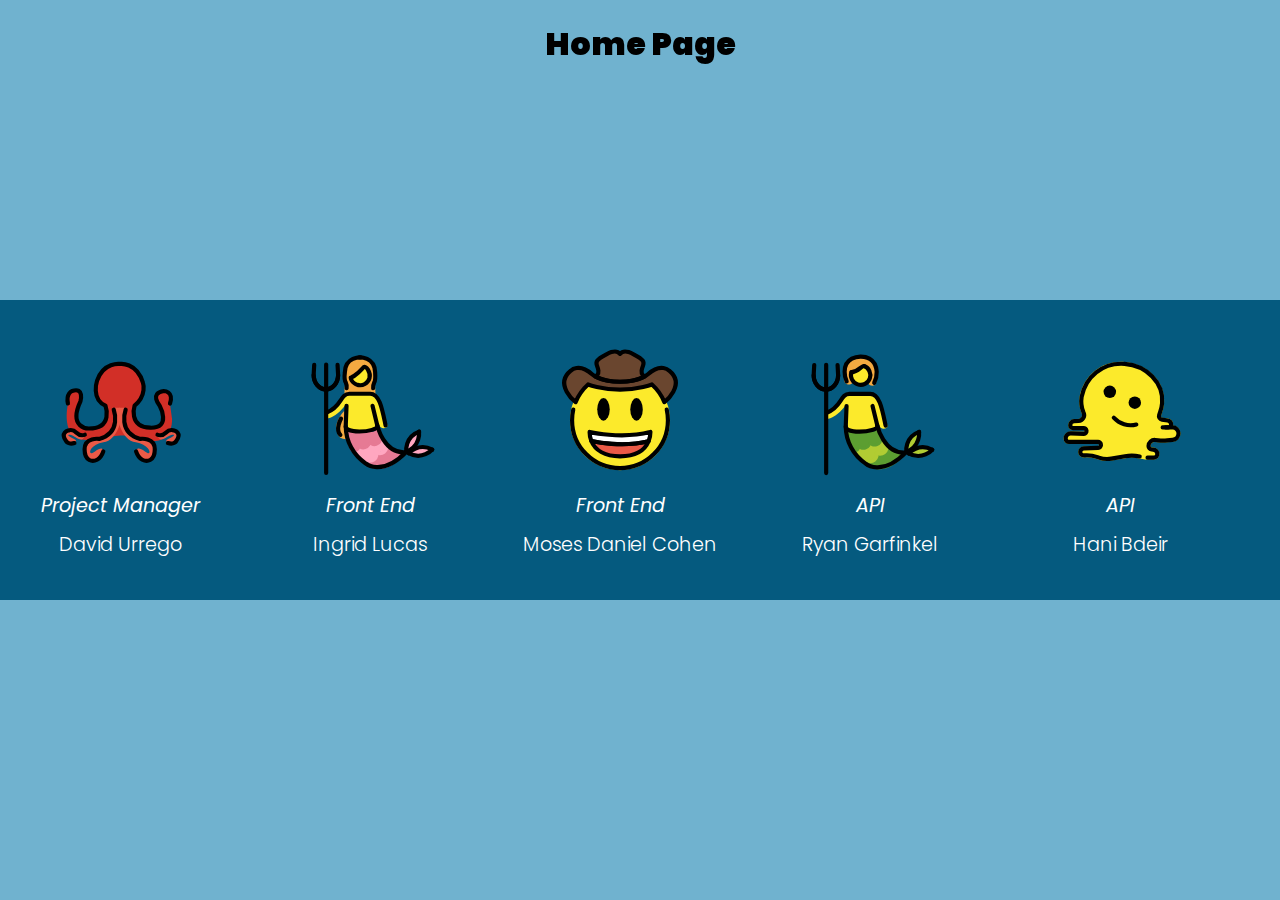
<file: about.html>
<!DOCTYPE html>
<html lang="en">
<head>
    <meta charset="UTF-8">
    <meta name="viewport" content="width=device-width, initial-scale=1.0">
    <link rel="stylesheet" href="css/about.css">
    <title>Document</title>
</head>
<body>
    <div class="home-page"><a href="https://cardboardmc.com/">Home Page</a></div>
    <div class="wrapper">
        <div class="track">

            <div class="member">
                <img src="images/david.svg" alt="">
                <div class="role">Project Manager</div>
                <div class="name">David Urrego</div>
            </div>
            <div class="member">
                <img src="images/ingrid.svg" alt="">

                <div class="role">Front End</div>
                <div class="name">Ingrid Lucas</div>
            </div>
            <div class="member">
                <img src="images/daniel.svg" alt="">

                <div class="role">Front End</div>
                <div class="name">Moses Daniel Cohen</div>
            </div>
            <div class="member">
                <img src="images/ryan.svg" alt="">

                <div class="role">API</div>
                <div class="name">Ryan Garfinkel</div>
            </div>
            <div class="member">
                <img src="images/hani.svg" alt="">

                <div class="role">API</div>
                <div class="name">Hani Bdeir</div>
            </div>
            <div class="member">
                <img src="images/paul.svg" alt="">

                <div class="role">Database</div>
                <div class="name">Paul Puhnaty</div>
            </div>



        </div>

        <div class="track2">

            <div class="member">
                <img src="images/david.svg" alt="">
                <div class="role">Project Manager</div>
                <div class="name">David Urrego</div>
            </div>
            <div class="member">
                <img src="images/ingrid.svg" alt="">

                <div class="role">Front End</div>
                <div class="name">Ingrid Lucas</div>
            </div>
            <div class="member">
                <img src="images/daniel.svg" alt="">

                <div class="role">Front End</div>
                <div class="name">Daniel Cohen</div>
            </div>
            <div class="member">
                <img src="images/ryan.svg" alt="">

                <div class="role">API</div>
                <div class="name">Ryan Garfinkel</div>
            </div>
            <div class="member">
                <img src="images/hani.svg" alt="">

                <div class="role">API</div>
                <div class="name">Hani Bdeir</div>
            </div>
            <div class="member">
                <img src="images/paul.svg" alt="">

                <div class="role">Database</div>
                <div class="name">Paul Puhnaty</div>
            </div>



        </div>
    </div>
</body>
</html>
</file>
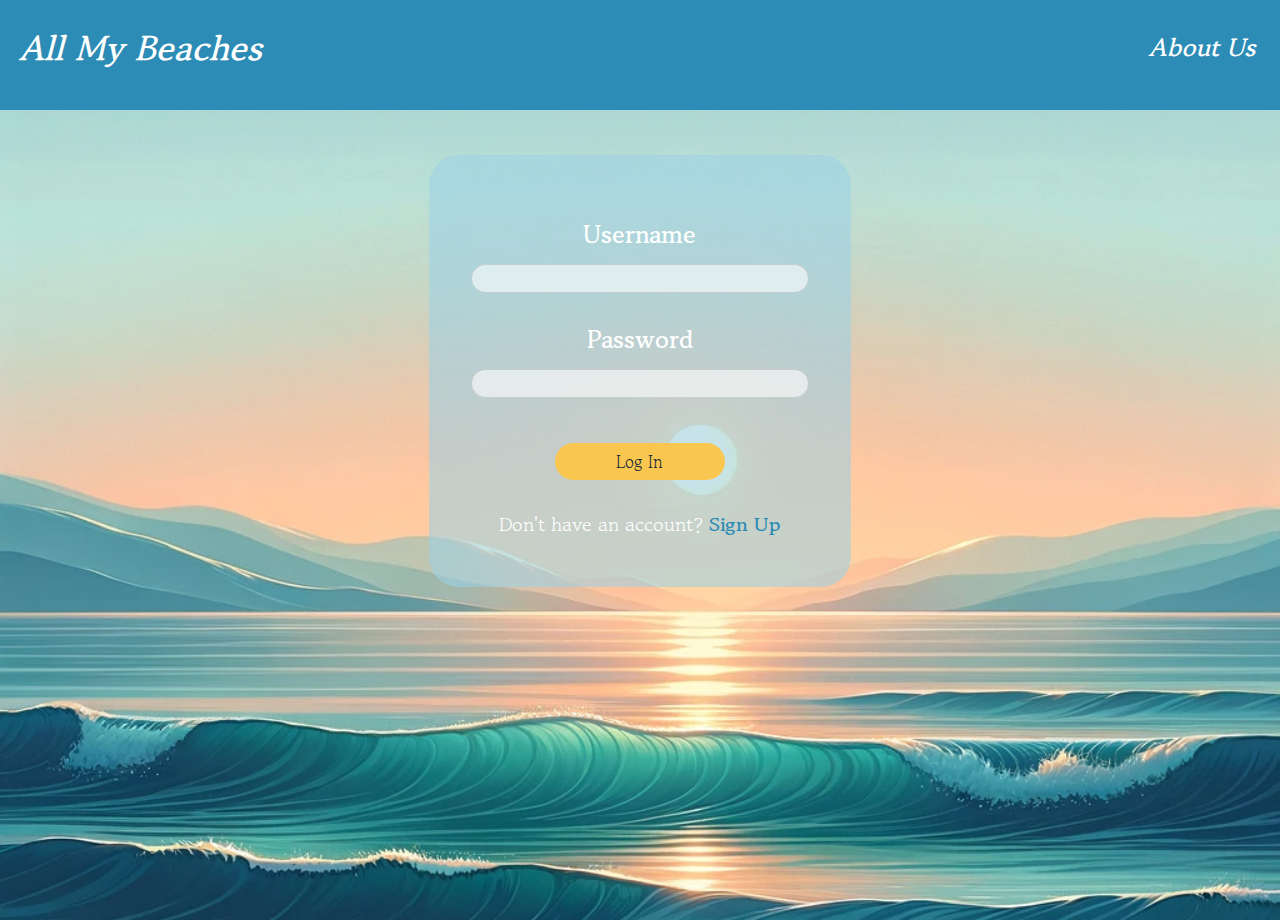
<file: landing-page.html>
<!DOCTYPE html>
<html lang="en">
<head>
    <meta charset="UTF-8">
    <meta name="viewport" content="width=device-width, initial-scale=1.0">
    <link href="https://cdn.jsdelivr.net/npm/bootstrap@5.3.2/dist/css/bootstrap.min.css" rel="stylesheet" integrity="sha384-T3c6CoIi6uLrA9TneNEoa7RxnatzjcDSCmG1MXxSR1GAsXEV/Dwwykc2MPK8M2HN" crossorigin="anonymous">
    <script defer src="https://cdn.jsdelivr.net/npm/bootstrap@5.3.2/dist/js/bootstrap.bundle.min.js" integrity="sha384-C6RzsynM9kWDrMNeT87bh95OGNyZPhcTNXj1NW7RuBCsyN/o0jlpcV8Qyq46cDfL" crossorigin="anonymous"></script>
    <script src="https://ajax.googleapis.com/ajax/libs/jquery/3.7.1/jquery.min.js"></script>
    <link rel="stylesheet" href="css/landing-page.css">
    <script defer src="js/landing-page.js"></script>

    <link rel="preconnect" href="https://fonts.googleapis.com">
    <link rel="preconnect" href="https://fonts.gstatic.com" crossorigin>
    <link href="https://fonts.googleapis.com/css2?family=Bebas+Neue&display=swap" rel="stylesheet">
    <link href="https://fonts.googleapis.com/css2?family=Noto+Sans+JP&display=swap" rel="stylesheet">
    <title>All My Beaches</title>
</head> 
<body style="margin:0px; padding:0px; ">

    <div  id="header" class="container d-flex" style="background-color: var(--sixth); max-width:100vw;">
        <p class="navbar-brand mx-auto" style="font-family: 'Bebas Neue', sans-serif; font-size: 2rem;color:white; ">All My Beaches</p>
    </div>
<!-- Navigation Bar -->
    <nav class="navbar navbar-expand-lg-sm-md sticky-top" role="navigation">

    
            <button class="navbar-toggler navbar-dark ms-3 mt-1"data-bs-toggle="collapse" data-bs-target="#nav" style="position: absolute; top:0px; left:0px;">
                <span class="navbar-toggler-icon"></span>
            </button>
       

            <div class="container-fluid d-flex flex-column justify-content-center align-items-center" style="width: 50%;" >

               
                <div class="input-group" >
                    <input type="text" class="form-control" placeholder="Search" aria-label="Search" 
                        aria-describedby="button-addon1" id="search-input">
                    <button class="btn btn-outline-secondary " type="button" id="search-btn">&#x2315</button>

                    
                </div> 
                <div class="d-flex justify-content-between ms-5 my-3" >
                    <button type="button" class="btn btn-secondary rounded-circle me-5  btn-sm" data-bs-toggle="modal" data-bs-target="#userinfo" id="create-btn">
                        <svg xmlns="http://www.w3.org/2000/svg" width="20" height="30" fill="currentColor" class="bi bi-plus" viewBox="0 0 16 16">
                            <path d="M8 4a.5.5 0 0 1 .5.5v3h3a.5.5 0 0 1 0 1h-3v3a.5.5 0 0 1-1 0v-3h-3a.5.5 0 0 1 0-1h3v-3A.5.5 0 0 1 8 4"></path>
                        </svg>
                    </button>
                    <button type="button" class="btn btn-secondary rounded-circle me-5  btn-sm" id = "trash-icon" data-bs-toggle="modal" data-bs-target="#warning-modal">
                        <svg xmlns="http://www.w3.org/2000/svg" width="20" height="30" fill="currentColor" class="bi bi-trash"  viewBox="0 0 16 16">
                            <path d="M5.5 5.5A.5.5 0 0 1 6 6v6a.5.5 0 0 1-1 0V6a.5.5 0 0 1 .5-.5m2.5 0a.5.5 0 0 1 .5.5v6a.5.5 0 0 1-1 0V6a.5.5 0 0 1 .5-.5m3 .5a.5.5 0 0 0-1 0v6a.5.5 0 0 0 1 0z"/>
                            <path d="M14.5 3a1 1 0 0 1-1 1H13v9a2 2 0 0 1-2 2H5a2 2 0 0 1-2-2V4h-.5a1 1 0 0 1-1-1V2a1 1 0 0 1 1-1H6a1 1 0 0 1 1-1h2a1 1 0 0 1 1 1h3.5a1 1 0 0 1 1 1zM4.118 4 4 4.059V13a1 1 0 0 0 1 1h6a1 1 0 0 0 1-1V4.059L11.882 4zM2.5 3h11V2h-11z"/>
                        </svg>
                    </button>

                </div>

            </div>
    
            <div class="collapse navbar-collapse ms-auto" id = "nav">
                <ul class="navbar-nav ms-3" >
                    <li class="nav-item">
                        <button type="button" class="btn btn-link nav-link active"style="color:var(--text); margin:0px;" onclick="doLogout()">Log Out</button>

                        <!-- <a class="nav-link active" style="color:var(--text);"><button class="btn btn-link nav-link active" onclick="doLogout()">Log Out</button></a>  -->
                    </li>
                    <li class="nav-item">
                        <button type="button" class="btn btn-link nav-link active"style="color:var(--text); margin:0px;" data-bs-toggle="modal" data-bs-target="#delete-modal">Delete Account</button>

                        <!-- <button type="button" class="btn btn-link" " data-bs-toggle="modal" data-bs-target="#delete-modal">Delete Account</button> -->
                    </li>
                    <li class="nav-item">
                        <a href="https://cardboardmc.com/about.html" class="nav-link active" style="color:var(--text);">About</a>
                    </li>
                </ul>
            </div>
   
    </nav>

<!-- Table -->
    <div  class="text-center h3" id="missing-contact" style="width:100vw; margin-top:1rem; color:black;"></div>

    <div class="container-two m-5" style="min-height:550px; ">

        <table class="table table-hover"  id="main-table" >
            <thead class="table-header">
                <tr>
                    <th scope="col" ></th>
                    <th scope="col"></th>
                    <th scope="col"class="text-center">Name</th>
                    <th scope="col"class="text-center">Birthday</th>
                    <th scope="col"class="text-center">Phone Number</th>
                    <th scope="col"class="text-center">Address</th>
                    <th scope="col"class="text-center">Email</th>
                
                    <th scope="col"class="text-center">Age</th>
                    <th scope="col"class=""></th>
                </tr>
            </thead>
            <tbody id = "t-body" >

            </tbody>
        </table>
    </div>
    

    <!-- Modal Design -->
    <div class="modal fade" data-bs-backdrop="static" tabindex="-1" data-bs-keyboard="false" role="dialog" aria-labelledby="myLargeModalLabel" aria-hidden="true" id = "userinfo">
        <div class="modal-dialog modal-lg modal-dialog-scrollable modal-dialog-centered">
          <div class="modal-content">
            <div class="modal-header d-flex justify-content-center">
                <div style="width:60px; height:60px;cursor: pointer;" id ="emoji-profile">
                    
                 </div>
                <button class="btn-close" data-bs-dismiss="modal"></button>
            </div>
                 <form id="form-1">
                    <div class="modal-body d-grid gap-3">
                            <div class="row gx-2">
                                <div class="form-floating col">
                                    <input type="text" class="text form-control" id="first">
                                    <label class="form-label">First</label>
                                </div>
                                <div class="form-floating col">
                                    <input type="text" class="text form-control" id="last">
                                    <label class="form-label">Last</label>
                                </div>
                            </div>
                            
                                <div class="form-floating">
                                    <input type="text" class="text form-control" id="email">
                                    <label class="form-label">Email</label>
                                </div>

                                <div class="form-floating">
                                    <input type="text" class="text form-control" id="address">
                                    <label class="form-label">Address</label>
                                </div>
                                <div class="form-floating">
                                    <input type="text" class="text form-control" id="phone" maxlength="10">
                                    <label class="form-label">Phone Number</label>
                                </div>
                                <div class="row g-2">
                                    <div class="form-floating col">
                                        <input type="text" class="text form-control" id="birth">
                                        <label class="form-label"> Birthday</label>
                                    </div>
                                    <div class="form-floating col">
                                        <input type="text" class="text form-control" id="age">
                                        <label class="form-label "> Age</label>
                                    </div>
                                </div>
                    </div>

                </form>

                <div class="modal-footer">
                    <span style="color:var(--warning)"></span>

                    <button class="btn btn-primary" form="form-1" id = "save-btn" type="submit">Save</button>
            </div>
            </div>
        </div>
      </div>

      <!-- Modal Design 2 -->

      <div class="modal" tabindex="-1" role="dialog" id="warning-modal">
        <div class="modal-dialog" role="document">
          <div class="modal-content">

            <div class="modal-body">

                <div class="d-flex flex-column justify-content-center align-items-center">             
                    <p class=" m-3 font-weight-bold" style="font-size: 2rem;font-family: 'Noto Sans JP', sans-serif; color:var(--warning2);">Are you sure?</p>
                    <p style="font-size: 1.3rem; color:black; font-family: 'Noto Sans JP', sans-serif;" class="mb-5">This action would delete your contact(s).</p>
                </div>
            <div class="d-flex  justify-content-between" >
                <button type="button" class="btn btn-primary btn-lg" id = "delete-btn">Delete</button>
                <button type="button" class="btn btn-outline-primary btn-lg" data-bs-dismiss="modal" data-bs-target="#warning-modal" id="cancel-warning-modal">Cancel</button>
            </div>
            </div>
          </div>
        </div>
      </div>

     <!-- Modal Design 3-->

     <div class="modal" tabindex="-1" role="dialog" id="delete-modal">
        <div class="modal-dialog" role="document">
          <div class="modal-content">

            <div class="modal-body">

                <div class="d-flex flex-column justify-content-center align-items-center">             
                    <p class=" m-3 font-weight-bold" style="font-size: 2rem;font-family: 'Noto Sans JP', sans-serif; color:var(--warning2);">Are you sure?</p>
                    <p style="font-size: 1.3rem; color:black; font-family: 'Noto Sans JP', sans-serif;" class="mb-5">This action would delete your account.</p>
                </div>
            <div class="d-flex  justify-content-between" >
                <button type="button" class="btn btn-primary btn-lg" id="delete-btn-user">Delete</button>
                <button type="button" class="btn btn-outline-primary btn-lg" data-bs-dismiss="modal" data-bs-target="#delete-modal" id="cancel-warning-modal-user">Cancel</button>
            </div>
            </div>
          </div>
        </div>
      </div>
    
    <div class="footer d-flex justify-content-center" style="max-width: 100vw; position: relative;">
        <nav aria-label="Page navigation"  style="position:absolute; bottom:50px;">
            <button type="button" class="btn btn-secondary me-3" id="left">
                    <svg xmlns="http://www.w3.org/2000/svg" width="16" height="16" fill="currentColor" class="bi bi-arrow-left-circle" viewBox="0 0 16 16">
                <path fill-rule="evenodd" d="M1 8a7 7 0 1 0 14 0A7 7 0 0 0 1 8m15 0A8 8 0 1 1 0 8a8 8 0 0 1 16 0m-4.5-.5a.5.5 0 0 1 0 1H5.707l2.147 2.146a.5.5 0 0 1-.708.708l-3-3a.5.5 0 0 1 0-.708l3-3a.5.5 0 1 1 .708.708L5.707 7.5z"></path>
                </svg>
              </button>
              <button type="button" class="btn btn-secondary" id = "right">
                <svg xmlns="http://www.w3.org/2000/svg" width="16" height="16" fill="currentColor" class="bi bi-arrow-right-circle" viewBox="0 0 16 16">
                     <path fill-rule="evenodd" d="M1 8a7 7 0 1 0 14 0A7 7 0 0 0 1 8m15 0A8 8 0 1 1 0 8a8 8 0 0 1 16 0M4.5 7.5a.5.5 0 0 0 0 1h5.793l-2.147 2.146a.5.5 0 0 0 .708.708l3-3a.5.5 0 0 0 0-.708l-3-3a.5.5 0 1 0-.708.708L10.293 7.5z"></path>
                </svg>
              </button>
    </div>
</body>
</html>
</file>
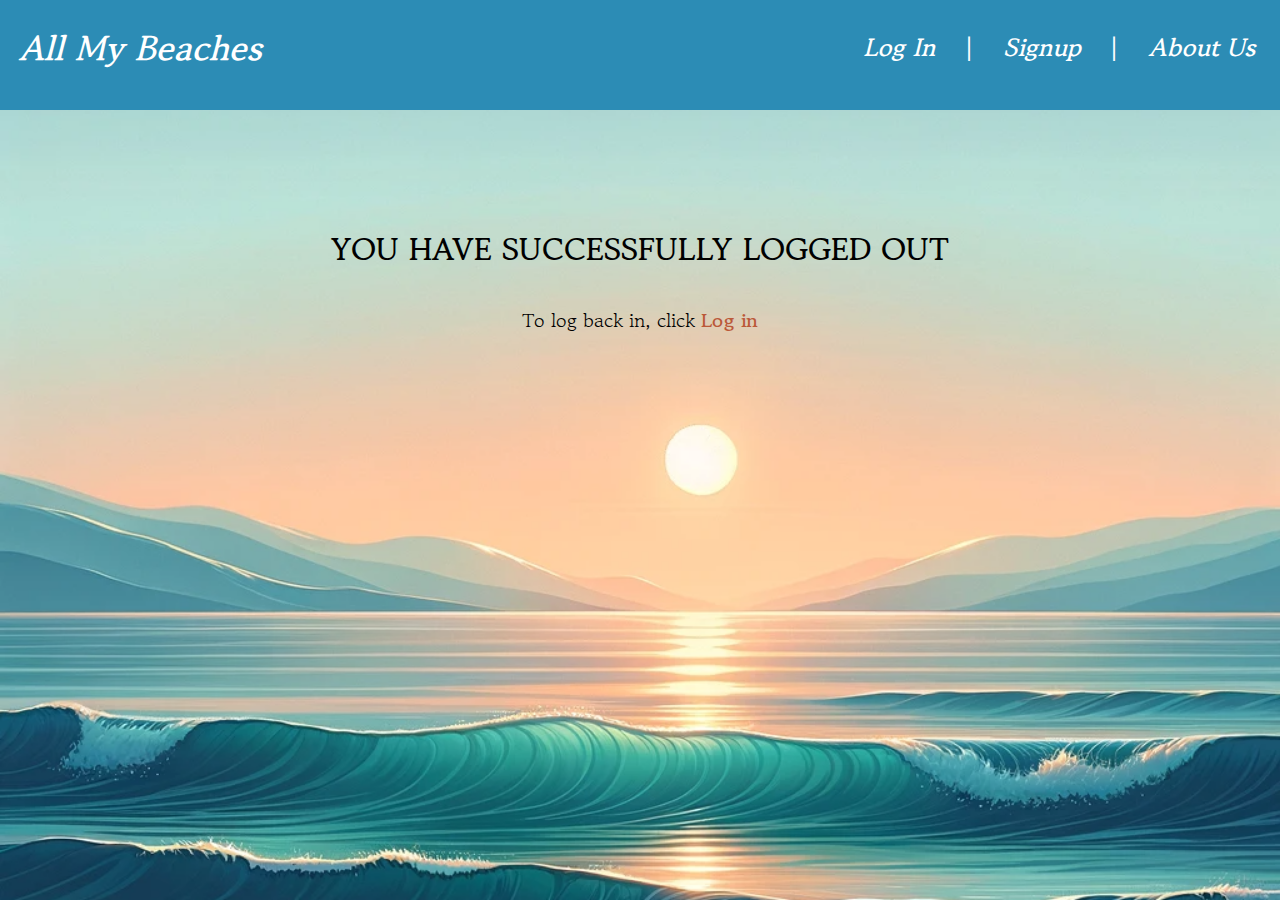
<file: log-out.html>
<!DOCTYPE html>
<html lang="en">
<head>
    <meta charset="UTF-8">
    <meta name="viewport" content="width=device-width, initial-scale=1.0">
    <link rel="stylesheet" href="https://fonts.googleapis.com/css2?family=Gowun+Batang&display=swap">
    <link rel="stylesheet" href="css/style.css">
    <link rel="stylesheet" href="css/page.css">
	
	<script src="js/fader.js"></script>
	
    <title>Logout | All My Beaches</title>
</head>
<body>
	<header>
		<div class="left">
			<a class="home-link" href="#" onclick="pageTransition('/')">All My Beaches</a>
		</div>
		<div class="right">
			<a class="page-link" href="#" onclick="pageTransition('login.html')">Log In</a>
			<a class="norm-text">|</a>
			<a class="page-link" href="#" onclick="pageTransition('signup.html')">Signup</a>
			<a class="norm-text">|</a>
			<a class="page-link" href="#" onclick="pageTransition('about.html')">About Us</a>
		</div>
	</header>

    <div class="container-one fade-me-in">
        <h1>You have successfully logged out</h1>
        <p class="signup-link">To log back in, click <a href="#" onclick="pageTransition('login.html')" class="login-link">Log in</a></p>
    </div>
</body>
</html>
</file>
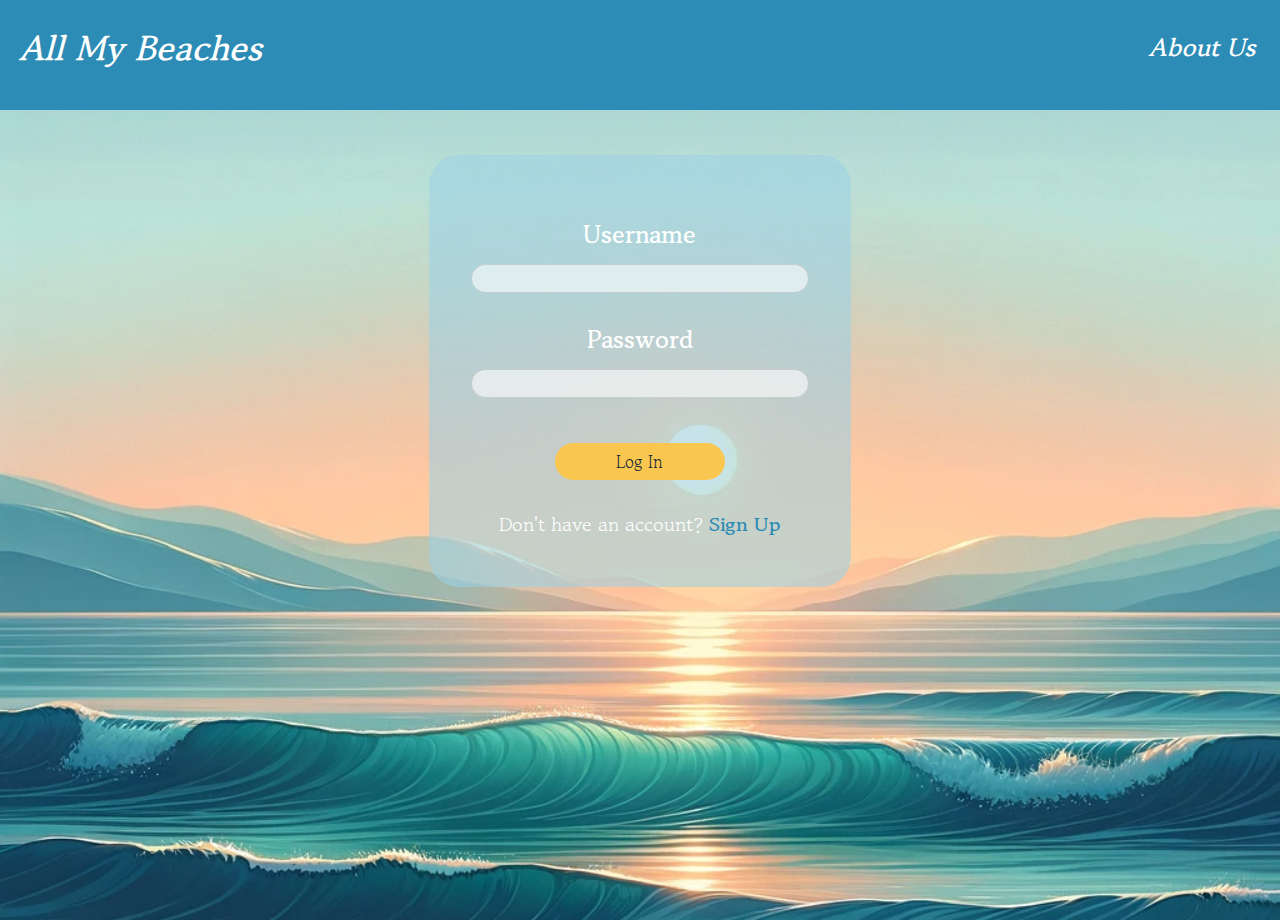
<file: login.html>
<!DOCTYPE html>
<html lang="en">
<head>
	<meta charset="UTF-8">
	<meta name="viewport" content="width=device-width, initial-scale=1.0">
	<title>Log In | All My Beaches</title>
	<link rel="stylesheet" href="css/page.css">
	<link rel="stylesheet" href="css/login-signup.css">

	<script src="js/fader.js"></script>
	<script src="js/InputRestriction.js"></script>

	<script defer src="js/Login.js" ></script>
</head>
<body>
	<header>
		<div class="left">
			<a class="home-link" href="#" onclick="pageTransition('/')">All My Beaches</a>
		</div>
		<div class="right">
			<a class="page-link" href="#" onclick="pageTransition('about.html')">About Us</a>
		</div>
	</header>

	<div class="centered-block">
		<form id="login-form" class="generic-form login-form fade-me-in">
			<div class="input-group">
				<label for="username">Username</label>
				<input type="text" name="username" id="username" autocomplete="on" onkeydown="processUsernameEnter()">
				<p1 id="username-error"></p1>
			</div>
			<div class="input-group">
				<label for="password">Password</label>
				<input type="password" name="password" id="password" autocomplete="on" onkeydown="processPasswordEnter()">
				<p1 id="password-error"></p1>
			</div>

			<button type="button" id="login-btn">Log In</button>

			<p>Don't have an account? <a href="#" onclick="pageTransition('signup.html')">Sign Up</a></p>
		</form>
	</div>

</body>
</html>
</file>
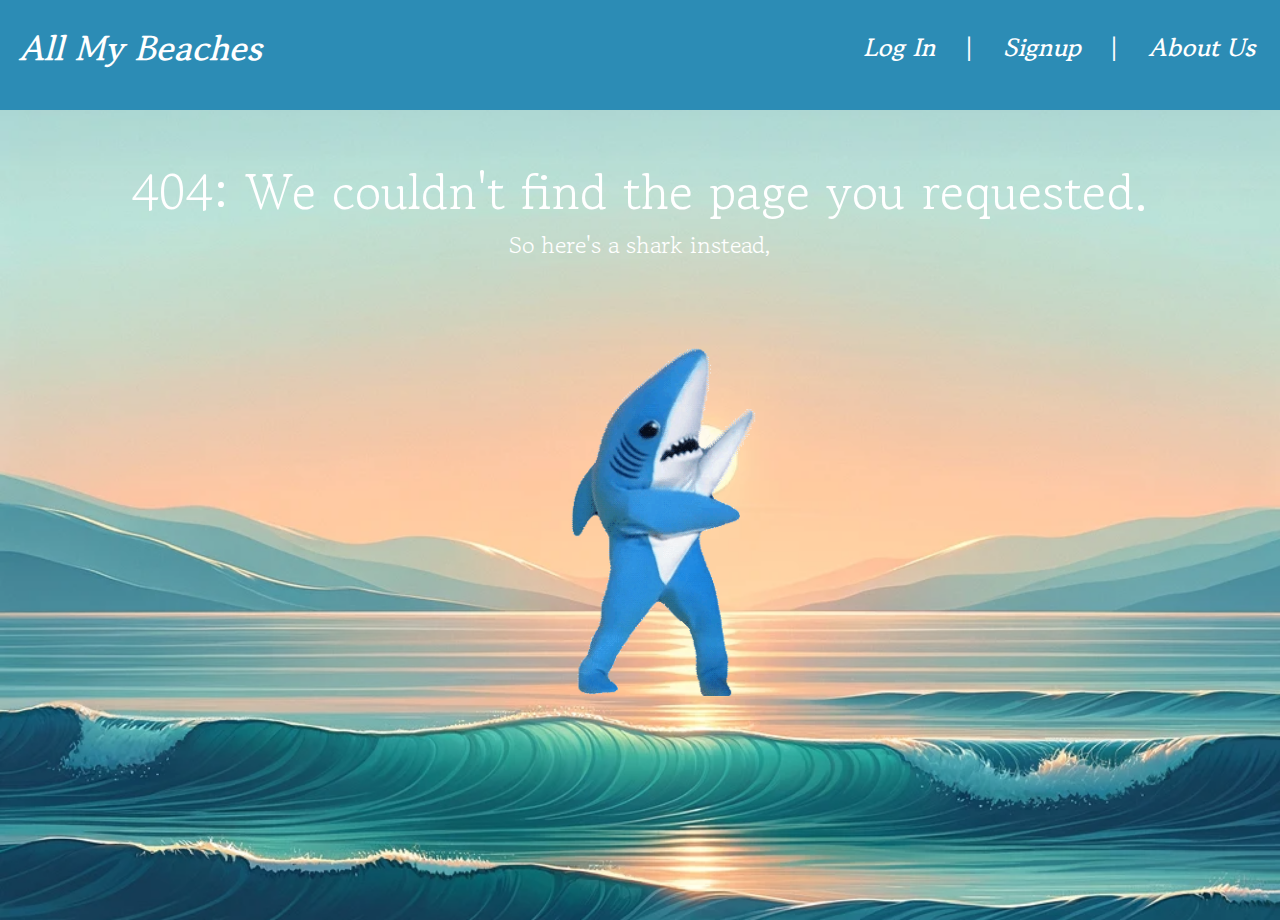
<file: page-not-found.html>
<!DOCTYPE html>
<html lang="en">
<head>
	<meta charset="UTF-8">
	<meta name="viewport" content="width=device-width, initial-scale=1.0">
	<title>404 Not found | All My Beaches</title>
	<link rel="stylesheet" href="css/page.css">

	<script src="js/fader.js"></script>

	<style>
		h {
			color: white;
			font-size: 50px;
			font-family: 'Gowun Batang', serif;
		}

		p {
			color: white;
			font-size: 24px;
			font-family: 'Gowun Batang', serif;
		}

		img {
			display: block;
			margin-left: auto;
			margin-right: auto;
			width: 30vw;
			min-width: 200px;
			max-width: 400px;
		}
	</style>

</head>
<body>

	<header>
		<div class="left">
			<a class="home-link" href="#" onclick="pageTransition('/')">All My Beaches</a>
		</div>
		<div class="right">
			<a class="page-link" href="#" onclick="pageTransition('login.html')">Log In</a>
			<a class="norm-text">|</a>
			<a class="page-link" href="#" onclick="pageTransition('signup.html')">Signup</a>
			<a class="norm-text">|</a>
			<a class="page-link" href="#" onclick="pageTransition('about.html')">About Us</a>
		</div>
	</header>

	<div id="text-div" class="centered-block fade-me-in" style="width: 90vw; text-align: center;">
		<h>404: We couldn't find the page you requested.</h>
		<p>So here's a shark instead,</p>
		<div style="margin-top: 50px;">
			<img src="./images/Left_shark.gif" alt="Left Shark animation" />
		</div>
	</div>

</body>
</html>
</file>
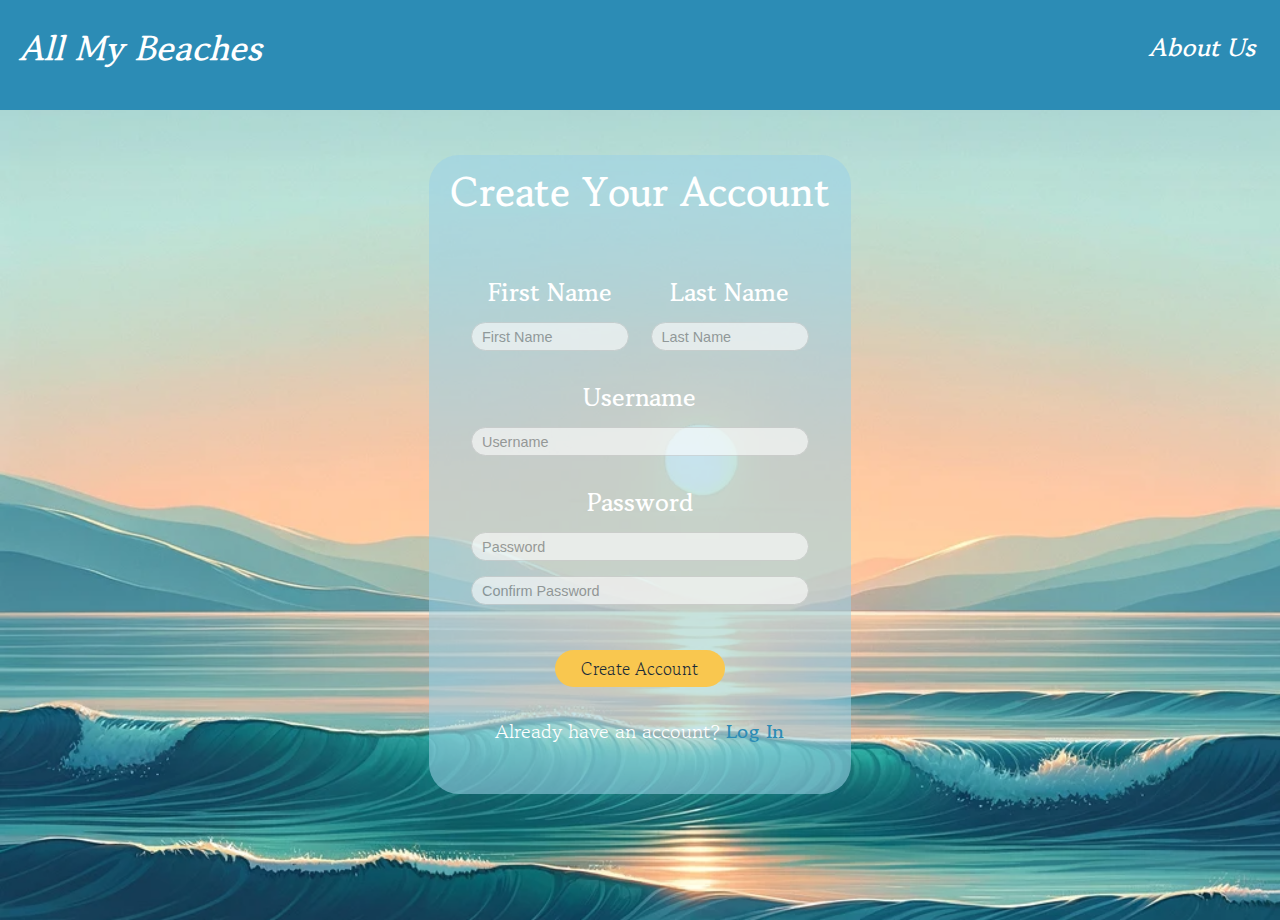
<file: signup.html>
﻿<!DOCTYPE html>
<html lang="en">
<head>
	<meta charset="UTF-8">
	<meta name="viewport" content="width=device-width, initial-scale=1.0">
	<title>Sign Up | All My Beaches</title>
	<link rel="stylesheet" href="css/page.css">
	<link rel="stylesheet" href="css/login-signup.css">

	<script src="js/fader.js"></script>
	<script src="js/InputRestriction.js"></script>

	<script defer src="js/Signup.js"></script>
</head>
<body>
	<header>
		<div class="left">
			<a class="home-link" href="#" onclick="pageTransition('/')">All My Beaches</a>
		</div>
		<div class="right">
			<a class="page-link" href="#" onclick="pageTransition('about.html')">About Us</a>
		</div>
	</header>

	<div class="centered-block">
		<form id="signup-form" class="generic-form signup-form fade-me-in">
			<h1 class="form-align-title">Create Your Account</h1>
			
			<div class="input-group form-align-f-name">
				<label for="f-name">First Name</label>
				<input type="text" name="f-name" id="f-name" placeholder="First Name" autocomplete="on" onkeydown="processFNameEnter()">
				<p1 id="f-name-error"></p1>
			</div>
			<div class="input-group form-align-l-name">
				<label for="l_name">Last Name</label>
				<input type="text" name="l-name" id="l-name" placeholder="Last Name" autocomplete="on" onkeydown="processLNameEnter()">
				<p1 id="l-name-error"></p1>
			</div>
			<div class="input-group form-align-username">
				<label for="username"> Username</label>
				<input type="text" name="username" id="username" placeholder="Username" autocomplete="on" onkeydown="processUsernameEnter()">
				<p1 id="username-error"></p1>
			</div>
			<div class="input-group form-align-password">
				<label for="password">Password</label>
				<input type="password" name="password" id="password" placeholder="Password" autocomplete="on" onkeydown="processPasswordEnter()">
				<input type="password" name="confirm-password" id="confirm-password" placeholder="Confirm Password" autocomplete="on" onkeydown="processConfPasswordEnter()">
				<p1 id="password-error"></p1>
			</div>

			<button type="button" id="sign-up-btn" class="form-align-button">Create Account</button>

			<p class="form-align-link">Already have an account? <a href="#" onclick="pageTransition('login.html')">Log In</a></p>
		</form>
	</div>

</body>
</html>
</file>
<file: css/about.css>
@import url('https://fonts.googleapis.com/css2?family=Poppins:wght@500&display=swap');

*,*::before,*::after{
    padding:0px;
    margin:0px;
}

a{
    text-decoration: none;
    color:black;
}
a:hover{
    color:#055A7F;
}
img{
    width:150px;
    height: 150px;
}

body{
    background-color: #70B2CF;
    height: 100vh;
    display: flex;
    align-items: center;
    justify-content: center;
    position:relative;
    font-family: 'Poppins', sans-serif;

}

.home-page{
    position: fixed;
    top:20px;
    font-size: 2rem;
    font-weight: 900;

}

.wrapper{
    background-color:  #055A7F;
    height: 300px;
    overflow: hidden;
    position: relative;
    width: 100%;
    display: flex;
    align-items: center;
    padding: 0 20px;
}



.wrapper .track{
    display: flex;

    animation:scroll-primary 50s .5s linear infinite;
}


.wrapper .track2{
    display: flex;

    animation:scroll-primary 50s .5s linear infinite;
}

 .wrapper::before, .wrapper::after{
    content: "";
    position: absolute;
    height: 130px;
    width:150px;
    z-index: 2;
} 
.wrapper::before{
    left:0;
    top:0;
}

.wrapper::after{
    right:0;
    top:0;
    transform: rotateZ(180deg);
}
.wrapper .member{
    width: 200px;
    height: auto;
    display:flex;
    flex-direction: column;
    align-items: center;
    margin-right: 50px;
}


.member .role{
    margin-bottom: 10px;

}

.member{
    font-size: 1.2rem;


    color:white;
} 

.member .name{
    font-weight: 300;
    
}

.member .role{
    font-style: italic;
}

@keyframes scroll-primary{
    from{
        transform: translateX(0);

    }to{
        transform:translateX(calc(-250px*6))
    }
}

@keyframes scroll-secondary{
    from{
        transform: translateX(calc(-250px*6));

    }to{
        transform:translateX(0);
    }
}
</file>
<file: css/landing-page.css>
:root {
    --first: #F9C74F;
    --second: #FFE39E;
    --third: #488FAE;
    --fourth: #CBEAF7;
    --sixth: #055A7F;
    --seventh: #70B2CF;
    --eigth:#03437D;
    --ninth:#0879DF;
    --hover: #AD6340;
    --text:white;
    --btn-hover:#002C3D;

    
    --warning: #DB0000;
    --warning2:#B20000;
   
}   
  
#right, #left{
    background-color: var(--btn-hover);
    border-color: var(--btn-hover);
}

#right:hover, #left:hover{
    background-color: var(--btn-hover);
    border-color: var(--btn-hover);
}

#create-btn:hover, #trash-icon:hover{
    background-color: var(--seventh);
    border-color: var(--eighth);
}

#trash-icon,#create-btn{
    background-color: var(--sixth);
    border-color: white;
}



#search-btn{
    /* background-color: var(--third); */
    border-color:var(--third);
    color:white;
}

#search-btn:hover{
    background-color: var(--third);
}

nav.navbar.navbar-expand-lg-sm-md a, .container p{
    color:var(--text);
}
nav.navbar.navbar-expand-lg-sm-md{
    background-color: var(--sixth);
}
body{
    background-color: var(--seventh) ;
}
 


.table-header tr th{
    background-color: var(--seventh) ;
    border-color: var(--seventh);
    color:white;
}

#main-table td{
    background-color: var(--seventh);
    border-color:  var(--sixth) ;
    font-weight:500;
  
}
.edit-btn{
    background-color:var(--hover) ;
    border-color:var(--hover) ;
}
.edit-btn:hover{
    background-color:var(--first) ;
    border-color:var(--first) ;

}




svg.emoji{
   width:100px;
   height:75px;;

}

.modal-content{
    background-color: #F4F8FC;
}


#save-btn{
    background-color:var(--eigth);
    border-color: var(--eigth);
} 
#save-btn:hover{
    background-color:var(--ninth);
    border-color: var(--ninth);
} 


#delete-btn, #delete-btn-user{
    background-color:var(--warning2);
    border-color: var(--warning2);
}

#delete-btn:hover, #delete-btn-user:hover{
    background-color:var(--warning);
    border-color: var(--warning);
}

#cancel-warning-modal,#cancel-warning-modal-user{
    color:var(--warning2);
    border-color:var(--warning2);
}

#cancel-warning-modal:hover, #cancel-warning-modal-user:hover{
    background-color:var(--warning2);
    border-color: var(--warning2);
    color:white;
}

img{
    width:50px;
    height: 50px;
}


#emoji-profile img{
    width:60px;
    height: 60px;
}



#emoji-profile img {  
    animation-name: floating;
    animation-duration: 3s;
    animation-iteration-count: infinite;
    animation-timing-function: ease-in-out;
  

}
 
@keyframes floating {
    0% { transform: translate(0,  0px); }
    50%  { transform: translate(0, 15px); }
    100%   { transform: translate(0, -0px); }    
}
</file>
<file: css/style.css>
@import url('https://fonts.googleapis.com/css2?family=Gowun+Batang&display=swap');

*,*::before,*::after{
    padding:0;
    margin:0;
    
}

body{
    background-image: url('/images/waveBackground.png');
    background-size: cover;
}
h1{
    text-align: center;
    color:black;
    padding: .5em;
    font-size: 31px;
    font-family: 'Gowun Batang', serif;
    text-transform: uppercase;
}
h2 {
    text-align: center;
    color:white;
    padding: .5em;
    font-size: 30px;
    font-family: 'Gowun Batang', serif;
    text-transform: uppercase;
    box-shadow: 0 10px 6px rgba(0, 0, 0, 0.1); 
}
p.signup-link {
    font-size: 20px; 
}
label{
    color:white;
    padding: .5em;
    font-size: 25px;
    font-family: 'Gowun Batang', serif;
    text-transform: uppercase;

}

.button-container {
    text-align: center;
}

.container-one{
    padding-top: 100px;
    display:flex;
    flex-direction: column;
    align-items: center;
    
}

.login-btn{
    width: 10em;
    margin: 30px;
    border: none;
    padding: 5px;
    border-radius: 30px; 
    color: #182a38; 
    background-color: #f9d876;
    font-family: 'Gowun Batang', serif; 
    font-size: 17px; 
    box-shadow: 0 10px 6px rgba(0, 0, 0, 0.1); 
   
}
.login-btn:hover{ 
    border: 1px solid white;
}

a{
    font-weight: 800;
    color: #bb5939;
    text-decoration: none;
    
}

input{
    width: 25vw;
    height: 5px;
    padding: 10px;
    margin-bottom: 15px;
    border: 2px solid #ccc;
    border-radius: 30px; 
    background-color: #f9f9f9; 
    box-shadow: 0 10px 5px rgba(0, 0, 0, 0.1); 
    opacity: 0.4;
}

.signup-link{
    margin-top:20px;
    font-family: 'Gowun Batang', serif;
}
</file>
<file: css/page.css>
@import url('https://fonts.googleapis.com/css2?family=Gowun+Batang&display=swap');


* {
	margin: 0;
	padding: 0;
}


body {
	background-image: url('/images/waveBackground.png');
	background-size: cover;
	background-position-x: left;
	background-position-y: top;
}


header {
	height: 110px;
	margin: auto;
	background-color: #2C8CB5;
	position: sticky;
	top: 0;
	z-index: 10;
}

header .left {
	width: auto;
	height: 100%;
	float: left;
	text-align: left;
}

header .right {
	width: auto;
	height: 100%;
	float: right;
	text-align: right;
}


header .norm-text {
	color: white;
	font-family: 'Gowun Batang', 'Times New Roman', serif;
	font-size: 25px;
	font-weight: bold;
	padding-right: 1em;
}


header .home-link {
	line-height: 95px;
	padding-left: .5em;
    color: white;
	font-family: 'Gowun Batang', 'Times New Roman', serif;
	font-size: 35px;
	text-decoration: none;
	font-style: italic;
	font-weight: bold;
	transition: font-size 0.5s;
}
header .home-link:hover {
	font-size: 38px;
}

header .page-link {
	line-height: 95px;
	padding-right: 1em;
    color: white;
	font-family: 'Gowun Batang', 'Times New Roman', serif;
	font-size: 25px;
	text-decoration: none;
	font-style: italic;
	font-weight: bold;
	transition: font-size 0.5s;
}
header .page-link:hover {
	font-size: 27px;
}



.centered-block {
	margin-left: auto;
	margin-right: auto;
	margin-top: 5vh;
	margin-bottom: 5vh;
	width: 33vw;
	min-width: 300px;
	height: 80vh;
}


footer {
	background-color: #2C8CB5;
	height: 300px;
	margin-top: 100vh;
}



/* Animations */


.fade-me-in {
	animation: fadein;
	animation-duration: 1s;
	animation-direction: normal;
	animation-fill-mode: forwards;
}

.fade-me-out {
	animation: fadeout;
	animation-duration: 1s;
	animation-direction: normal;
	animation-fill-mode: forwards;
}


@keyframes fadein {
	from {opacity: 0;}
	to {opacity: 1;}
}

@keyframes fadeout {
	from {opacity: 1;}
	to {opacity: 0;}
}
</file>
<file: css/login-signup.css>
﻿/* Form types */

.generic-form {
	display: flex;
	flex-direction: column;
	width: 100%;
	align-items: center;
	margin: 0;
	padding-top: 3em;
	padding-bottom: 3em;
	background-color: #9CD1E790;
	border-radius: 30px;
	max-height: fit-content;
}

.login-form {
}

.signup-form {
	display: inline-grid;
	grid-template-columns: 1fr 1fr;
	grid-auto-rows: auto;
	justify-content: center;
	justify-items: center;
}


/* Title */

.generic-form > h1 {
	color: white;
	font-size: 40px;
	font-family: 'Gowun Batang', 'Times New Roman', serif;
	margin-bottom: 40px;
	margin-top: -40px;
}


/* Input grouping */

.input-group {
	display: flex;
	flex-direction: column;
	text-align: center;
	width: 100%;
}

.input-group > label {
	color: white;
	font-weight: 800;
    padding: .5em;
    font-size: 25px;
    font-family: 'Gowun Batang', 'Times New Roman', serif;
	text-align: center;
}

.input-group > input {
	width: stretch;
	margin-left: 10%;
	margin-right: 10%;
	height: 7px;
	padding: 10px;
	margin-bottom: 15px;
	border: 1px solid #ccc;
	border-radius: 30px;
	background-color: white;
	color: black;
	font-size: 90%;
	font-family: 'Helvetica', Arial, Lucida Grande, sans-serif;
	opacity: 0.6;
}

.input-group > input:hover {
	opacity: 0.75;
}

.input-group > input:focus {
	opacity: 0.9;
	outline: solid 1px black;
}

.input-group > p1 {
	color: #ff0000;
	font-family: 'Gowun Batang', 'Times New Roman', serif;
    font-size: 15px;
	font-style: italic;
	text-align: justify-all;
	padding-left: 1.5em;
	padding-right: 1.5em;
}

/* The button */

.generic-form > button {
	width: 10em;
	margin: 30px;
	border: 1px solid #182a3800;
	padding: 5px;
	border-radius: 30px;
	color: #182a38;
	background-color: #F9C74F;
	font-family: 'Gowun Batang', 'Times New Roman', serif;
	font-size: 17px;
}

.generic-form > button:hover {
	border-color: #182a38;
}


/* The Link */

.generic-form > p {
	color: white;
	font-family: 'Gowun Batang', 'Times New Roman', serif;
	font-size: 20px;
}

.generic-form > p > a {
	color: #2C8CB5;
	font-family: 'Gowun Batang', 'Times New Roman', serif;
	font-size: inherit;
	font-weight: 800;
	text-decoration: none;
}

.generic-form > p > a:hover {
	text-decoration: underline;
}


/* Form Alignment */


.form-align-title {
	grid-area: 1/1/2/3;
}

.form-align-f-name {
	grid-area: 2/1/3/2;
}

.form-align-l-name {
	grid-area: 2/2/3/3;
}

.form-align-f-name > input {
	margin-left: 20%;
	margin-right: 5%;
}

.form-align-l-name > input {
	margin-right: 20%;
	margin-left: 5%;
}

.form-align-f-name > label,
.form-align-f-name > p1 {
	padding-left: 20%;
	padding-right: 5%;
}

.form-align-l-name > label,
.form-align-l-name > p1 {
	padding-right: 20%;
	padding-left: 5%;
}


.form-align-username {
	grid-area: 3/1/4/3;
}

.form-align-password {
	grid-area: 4/1/5/3;
}

.form-align-confirm-password {
	grid-area: 5/1/6/3;
}

.form-align-button {
	grid-area: 6/1/7/3;
}

.form-align-link {
	grid-area: 7/1/8/3;
}
</file>
